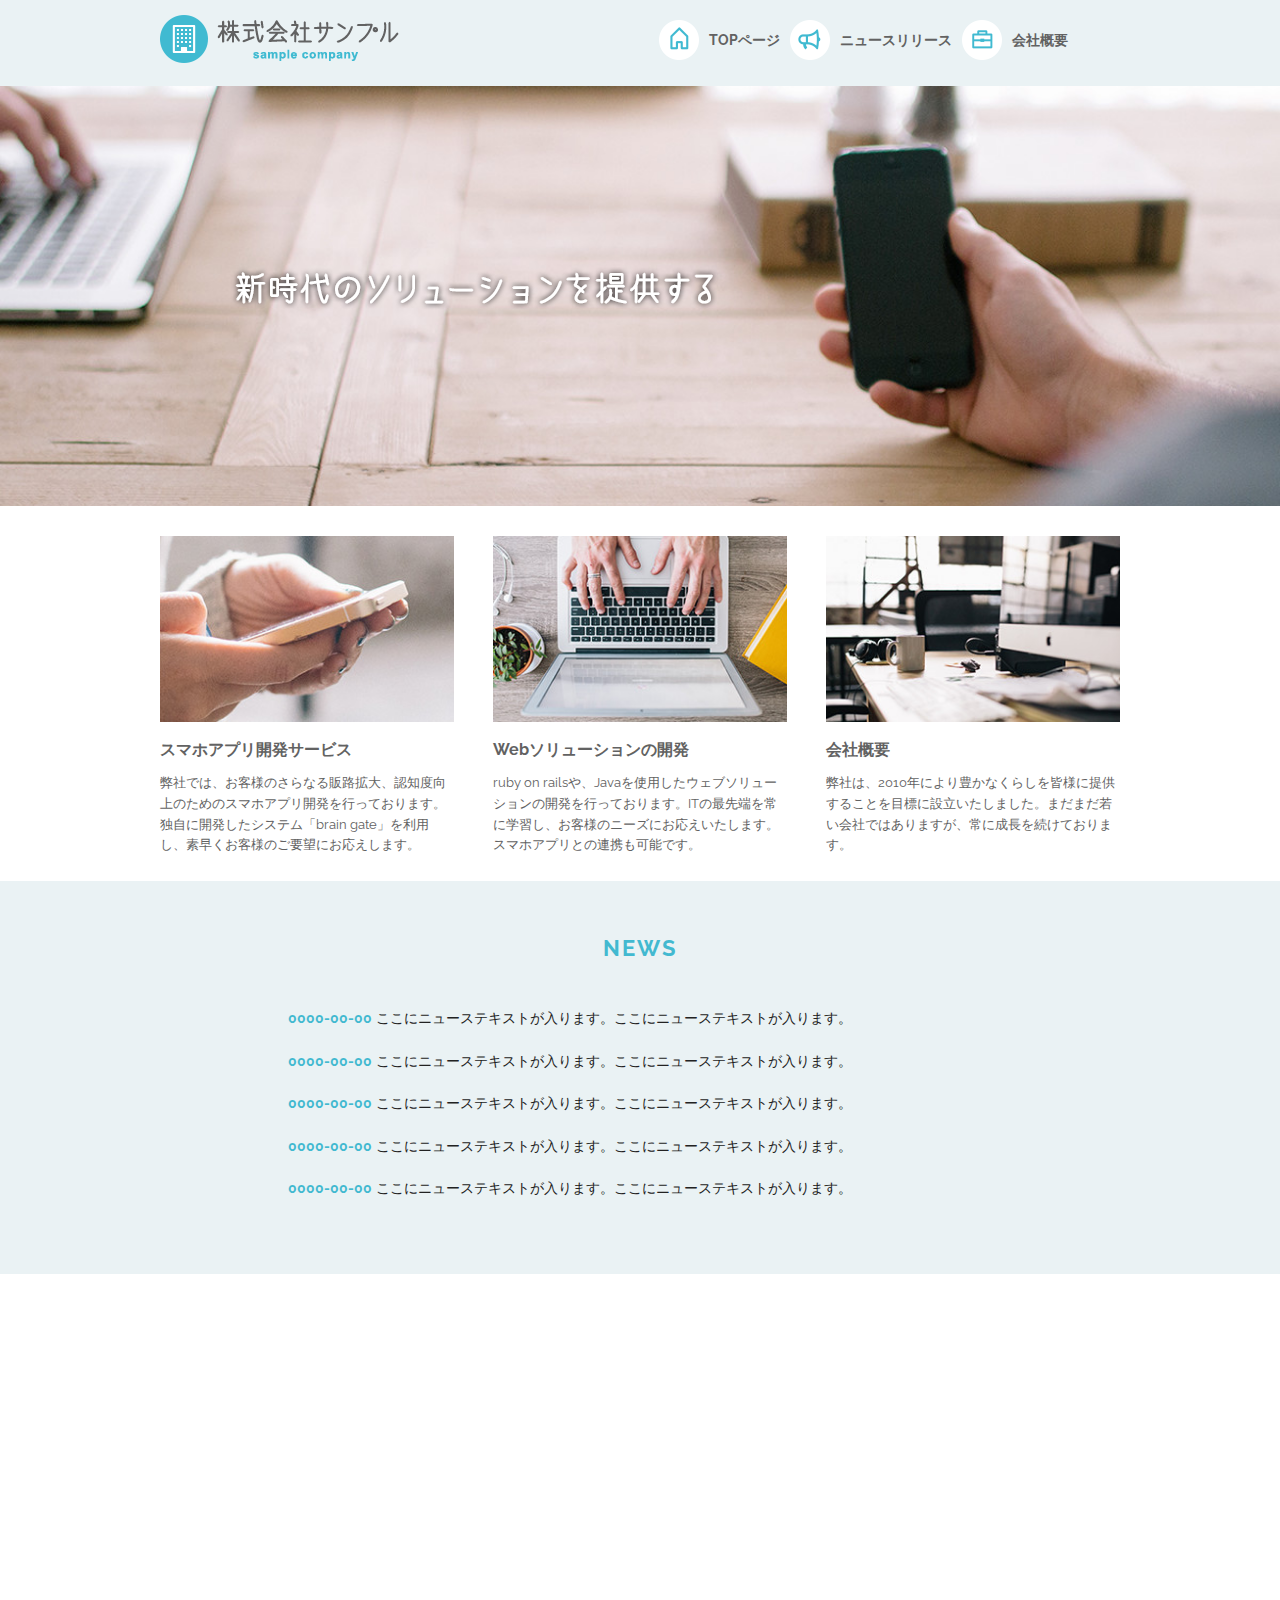
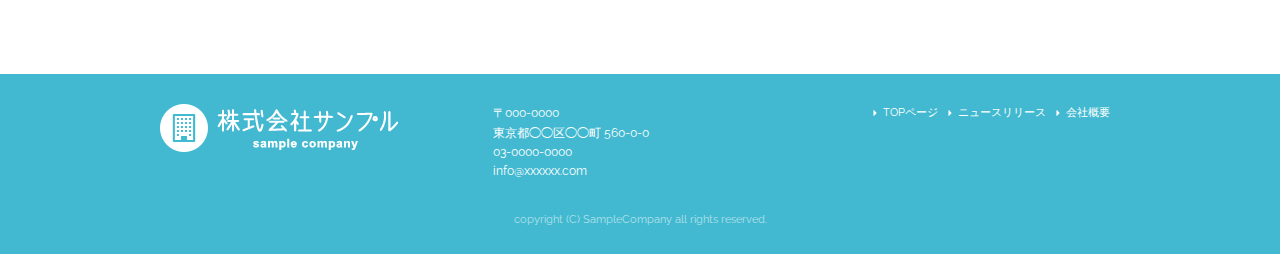
<file: index.html>
<!DOCTYPE html>
<html lang="ja">
<head>

  <!-- Basic Page Needs
  –––––––––––––––––––––––––––––––––––––––––––––––––– -->
  <meta charset="utf-8">
  <title>株式会社サンプル</title>
  <meta name="description" content="">
  <meta name="author" content="">

  <!-- Mobile Specific Metas
  –––––––––––––––––––––––––––––––––––––––––––––––––– -->
  <meta name="viewport" content="width=device-width, initial-scale=1">

  <!-- FONT
  –––––––––––––––––––––––––––––––––––––––––––––––––– -->
  <link href="//fonts.googleapis.com/css?family=Raleway:400,300,600" rel="stylesheet" type="text/css">

  <!-- CSS
  –––––––––––––––––––––––––––––––––––––––––––––––––– -->
  <link rel="stylesheet" href="css/normalize.css">
  <link rel="stylesheet" href="css/skeleton.css">
  <link rel="stylesheet" href="css/sample.css">

  <!-- Favicon
  –––––––––––––––––––––––––––––––––––––––––––––––––– -->
  <link rel="icon" type="image/png" href="images/favicon.png">

</head>
<body>

  <!-- Primary Page Layout
  –––––––––––––––––––––––––––––––––––––––––––––––––– -->
<header>
  <div id="header_in" class="container">
    <div class="row">
      <div class="six columns logo">

        <h1><a href="index.html"><img class="u-max-full-width" src="images/top/logo.png" alt="株式会社サンプル" srcset="images/top/logo@2x.png 2x" /></a></h1>

      </div>
      <div class="six columns navi">

        <div class="sp_navi">
          <img id="sp_navi_btn" class="u-max-full-width" src="images/top/sp_navi.png" alt="sp_navi" srcset="images/top/sp_navi@2x.png 2x" />

          <ul class="sp_navi_li">
            <li><a href="index.html">TOPページ</a></li>
            <li><a href="news.html">ニュースリリース</a></li>
            <li><a href="company.html">会社概要</a></li>
          </ul>
        </div>
        <!-- sp_navi -->

        <div class="pc_navi">

          <ul class="pc_navi_li">
            <li class="navi_toppage"><a href="index.html">TOPページ</a></li>
            <li class="navi_news"><a href="news.html">ニュースリリース</a></li>
            <li class="navi_company"><a href="company.html">会社概要</a></li>
          </ul>

        </div>
        <!-- pc_navi -->

      </div>
    </div>
    <!-- row -->
  </div>
  <!-- header_in -->
</header>


<div id="cover_area">
  <div class="container">

    <div class="row">
      <div class="twelve columns">

        <img class="u-max-full-width" src="images/top/cover_read.png" alt="新時代のソリューションを提供する" srcset="images/top/cover_read@2x.png 2x" />

      </div>
    </div>

  </div>
</div>
<!-- #cover -->



<div id="service_area">

  <div class="container">
    <div class="row">

      <div class="four columns">

        <img class="u-max-full-width" src="images/top/service_01.jpg" alt="スマホアプリ開発サービス" srcset="images/top/service_01@2x.jpg 2x" />

        <div class="service_title">スマホアプリ開発サービス</div>
        <p>弊社では、お客様のさらなる販路拡大、認知度向上のためのスマホアプリ開発を行っております。独自に開発したシステム「brain gate」を利用し、素早くお客様のご要望にお応えします。</p>

      </div><!-- column -->
      <div class="four columns">

        <img class="u-max-full-width" src="images/top/service_02.jpg" alt="Webソリューションの開発" srcset="images/top/service_02@2x.jpg 2x" />

        <div class="service_title">Webソリューションの開発</div>
        <p>ruby on railsや、Javaを使用したウェブソリューションの開発を行っております。ITの最先端を常に学習し、お客様のニーズにお応えいたします。スマホアプリとの連携も可能です。</p>

      </div><!-- column -->
      <div class="four columns">

        <img class="u-max-full-width" src="images/top/service_03.jpg" alt="会社概要" srcset="images/top/service_03@2x.jpg 2x" />

        <div class="service_title">会社概要</div>
        <p>弊社は、2010年により豊かなくらしを皆様に提供することを目標に設立いたしました。まだまだ若い会社ではありますが、常に成長を続けております。</p>

      </div><!-- column -->

    </div>
  </div>

</div>
<!-- #service_area -->

<div id="news_area">

  <div class="container">
    <div class="row">

      <div class="twelve columns">

        <div class="news_title">NEWS</div>

        <ul class="news_lists">
          <li><span>0000-00-00</span> ここにニューステキストが入ります。ここにニューステキストが入ります。</li>
          <li><span>0000-00-00</span> ここにニューステキストが入ります。ここにニューステキストが入ります。</li>
          <li><span>0000-00-00</span> ここにニューステキストが入ります。ここにニューステキストが入ります。</li>
          <li><span>0000-00-00</span> ここにニューステキストが入ります。ここにニューステキストが入ります。</li>
          <li><span>0000-00-00</span> ここにニューステキストが入ります。ここにニューステキストが入ります。</li>
        </ul>

      </div>

    </div>
  </div>

</div>
<!-- #news_area -->

<div id="googlemap_area">


  <script src="//maps.google.com/maps/api/js?key=AIzaSyDpB0dnJxRp2NHeXdNGlkcVeJYXmbNJuJs"></script>
  <script type="text/javascript">
  function googleMap() {
  var latlng = new google.maps.LatLng(35.6694293,139.7189323);/* 座標 */
  var myOptions = {
  zoom: 16, /*拡大比率*/
  center: latlng,
  scrollwheel: false,
  disableDoubleClickZoom: true,
  draggable: false,
  mapTypeControlOptions: { mapTypeIds: ['style', google.maps.MapTypeId.ROADMAP] }
  };
  var map = new google.maps.Map(document.getElementById('map1'), myOptions);
  /*アイコン設定*/
  var icon = new google.maps.MarkerImage('images/top/pin.png',/*画像url*/
  new google.maps.Size(48,56),/*アイコンサイズ*/
  new google.maps.Point(0,0)/*アイコン位置*/
  );
  var markerOptions = {
  position: latlng,
  map: map,
  icon: icon,
  title: '株式会社サンプル',/*タイトル*/
  animation: google.maps.Animation.DROP/*アニメーション*/
  };
  var marker = new google.maps.Marker(markerOptions);
  /*取得スタイルの貼り付け*/
  var styleOptions = [
  {
  "stylers": [
  { "hue": '#eaf2f4' }
  ]
  }
  ];
  var styledMapOptions = { name: '株式会社サンプル' }/*地図右上のタイトル*/
  var sampleType = new google.maps.StyledMapType(styleOptions, styledMapOptions);
  map.mapTypes.set('style', sampleType);
  map.setMapTypeId('style');
  };
  google.maps.event.addDomListener(window, 'load', function() {
  googleMap();
  });
  </script>
  <div id="map1" style="width:100%; height:400px; margin:0 auto;"></div>


</div>
<!-- #googlemap_area -->

<footer>
  <div class="container">
    <div class="row">
      <div class="four columns sp">
        <img class="u-max-full-width" src="images/top/footer_logo.png" alt="株式会社サンプル" srcset="images/top/footer_logo@2x.png 2x" />
      </div>
      <!-- columns -->
      <div class="four columns foot_address sp">
        〒000-0000<br />
        東京都◯◯区◯◯町&nbsp;560-0-0<br />
        03-0000-0000<br />
        info@xxxxxx.com
      </div>
      <!-- columns -->
      <div class="four columns">
        <ul class="foot_navi">
          <li><a href="index.html">TOPページ</a></li>
          <li><a href="news.html">ニュースリリース</a></li>
          <li><a href="company.html">会社概要</a></li>
        </ul>
      </div>
      <!-- columns -->
    </div>
    <!-- row -->

    <div class="row">
      <div class="twelve columns sp">
        <p class="copy">copyright (C) SampleCompany all rights reserved.</p>
      </div>
      <!-- columns -->
    </div>
    <!-- row -->
  </div>
</footer>
<!-- //footer -->


<!-- End Document
  –––––––––––––––––––––––––––––––––––––––––––––––––– -->

<script type="text/javascript" src="//ajax.googleapis.com/ajax/libs/jquery/1.10.2/jquery.min.js"></script>

<script>
  $(function(){

    $(document).ready(function(){

      $("#sp_navi_btn").click(function () {
        $(this).next().slideToggle();
      });

    });

  });
</script>


</body>
</html>
</file>
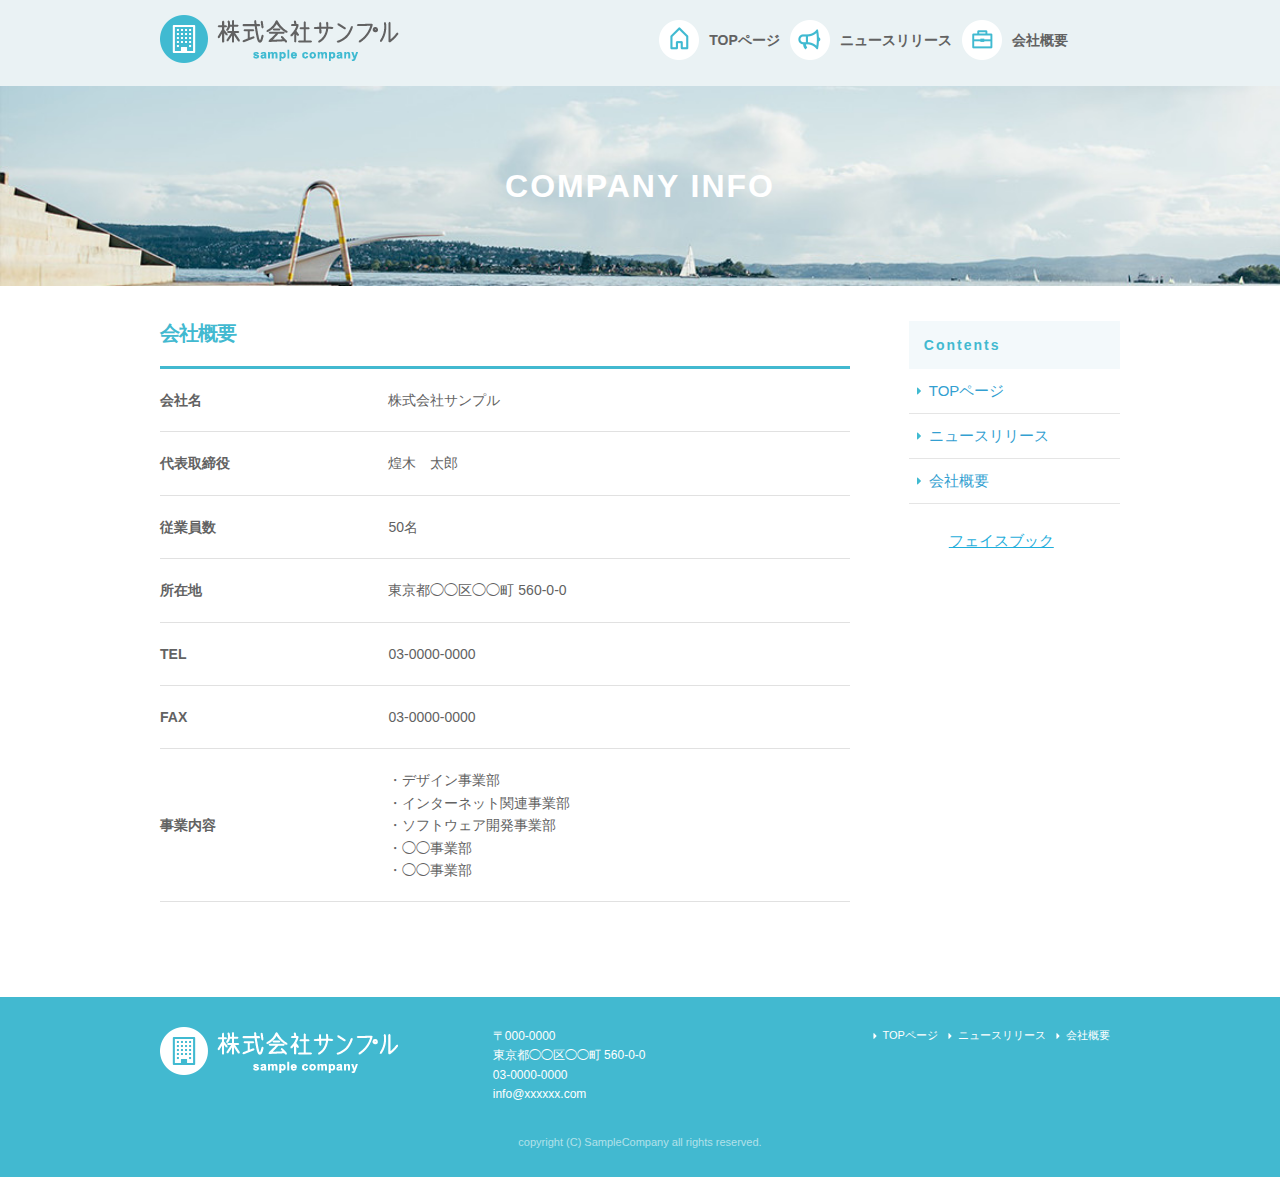
<file: company.html>
<!DOCTYPE html>
<html lang="ja">
    <head>
        
        <!-- Basic Page Needs
        –––––––––––––––––––––––––––––––––––––––––––––––––– -->
        <meta charset="utf-8">
        <title>COMPANY INFO｜株式会社サンプル</title>
        <meta name="description" content="">
        <meta name="author" content="">
        
        <!-- Mobile Specific Metas
        –––––––––––––––––––––––––––––––––––––––––––––––––– -->
        <meta name="viewport" content="width=device-width, initial-scale=1">
        
        
        <!-- CSS
        –––––––––––––––––––––––––––––––––––––––––––––––––– -->
        <link rel="stylesheet" href="css/normalize.css">
        <link rel="stylesheet" href="css/skeleton.css">
        <link rel="stylesheet" href="css/sample.css">
        
        <!-- Favicon
        –––––––––––––––––––––––––––––––––––––––––––––––––– -->
        <link rel="icon" type="image/png" href="images/favicon.png">
        
    </head>
    <body>
        <div id="fb-root"></div>
        <script>(function(d, s, id) {
          var js, fjs = d.getElementsByTagName(s)[0];
          if (d.getElementById(id)) return;
          js = d.createElement(s); js.id = id;
          js.src = 'https://connect.facebook.net/ja_JP/sdk.js#xfbml=1&version=v3.0';
          fjs.parentNode.insertBefore(js, fjs);
        }(document, 'script', 'facebook-jssdk'));</script>

        <header>
            <div id="header_in" class="container">
                <div class="row">
                  <div class="six columns logo">
            
                    <h1><a href="index.html"><img class="u-max-full-width" src="images/top/logo.png" alt="株式会社サンプル" srcset="images/top/logo@2x.png 2x" /></a></h1>
            
                  </div>
                  <div class="six columns navi">
            
                    <div class="sp_navi">
                      <img id="sp_navi_btn" class="u-max-full-width" src="images/top/sp_navi.png" alt="sp_navi" srcset="images/top/sp_navi@2x.png 2x" />
            
                      <ul class="sp_navi_li">
                        <li><a href="index.html">TOPページ</a></li>
                        <li><a href="news.html">ニュースリリース</a></li>
                        <li><a href="company.html">会社概要</a></li>
                      </ul>
                    </div>
                    <!-- sp_navi -->
            
                    <div class="pc_navi">
            
                      <ul class="pc_navi_li">
                        <li class="navi_toppage"><a href="index.html">TOPページ</a></li>
                        <li class="navi_news"><a href="news.html">ニュースリリース</a></li>
                        <li class="navi_company"><a href="company.html">会社概要</a></li>
                      </ul>
            
                    </div>
                    <!-- pc_navi -->
            
                  </div>
                </div>
                <!-- row -->
              </div>
              <!-- header_in -->
        </header>
        <div id=sub_cover>
            <div class="container">
                <div class="row">
                    <div class="twelve columns">
                        <h2>COMPANY INFO</h2>
                    </div>
                </div>
            </div>
        </div>
        <!-- #sub_cover -->
        
        <div id="contents">
            <div class="container">
                <div class="row">
                    <div id="main" class="nine columns">
                        <h2 class="company_title">会社概要</h2>
                        <table class="u-full-width">
                          <tbody>
                            <tr><th>会社名</th><td>株式会社サンプル</td></tr>
                            <tr><th>代表取締役</th><td>煌木&emsp;太郎</td></tr>
                            <tr><th>従業員数</th><td>50名</td></tr>
                            <tr><th>所在地</th><td>東京都◯◯区◯◯町&nbsp;560-0-0</td></tr>
                            <tr><th>TEL</th><td>03-0000-0000</td></tr>
                            <tr><th>FAX</th><td>03-0000-0000</td></tr>
                            <tr><th>事業内容</th><td>・デザイン事業部<br>・インターネット関連事業部<br>・ソフトウェア開発事業部<br>・◯◯事業部<br>・◯◯事業部</td></tr>
                          </tbody>
                        </table>
                    </div>
                    <div id="sidebar" class="three columns">
                        <div class="pc_sidemenu">
                            <h3>Contents</h3>
                            <ul>
                                <li><a href="index.html">TOPページ</a></li>
                                <li><a href="news.html">ニュースリリース</a></li>
                                <li><a href="company.html">会社概要</a></li>
                            </ul>
                        </div>
                        <div class="fb-page" data-href="https://www.facebook.com/FacebookJapan/" data-tabs="timeline" data-height="300" data-small-header="false" data-adapt-container-width="true" data-hide-cover="false" data-show-facepile="true"><blockquote cite="https://www.facebook.com/FacebookJapan/" class="fb-xfbml-parse-ignore"><a href="https://www.facebook.com/FacebookJapan/">フェイスブック</a></blockquote></div>
                    </div>
                </div>
            </div>
        </div>
        
        <footer>
            <div class="container">
                <div class="row">
                  <div class="four columns sp">
                    <img class="u-max-full-width" src="images/top/footer_logo.png" alt="株式会社サンプル" srcset="images/top/footer_logo@2x.png 2x" />
                  </div>
                  <!-- columns -->
                  <div class="four columns foot_address sp">
                    〒000-0000<br />
                    東京都◯◯区◯◯町&nbsp;560-0-0<br />
                    03-0000-0000<br />
                    info@xxxxxx.com
                  </div>
                  <!-- columns -->
                  <div class="four columns">
                    <ul class="foot_navi">
                      <li><a href="index.html">TOPページ</a></li>
                      <li><a href="news.html">ニュースリリース</a></li>
                      <li><a href="company.html">会社概要</a></li>
                    </ul>
                  </div>
                  <!-- columns -->
                </div>
                <!-- row -->
            
                <div class="row">
                  <div class="twelve columns sp">
                    <p class="copy">copyright (C) SampleCompany all rights reserved.</p>
                  </div>
                  <!-- columns -->
                </div>
                <!-- row -->
              </div>
        </footer>

        <script type="text/javascript" src="//ajax.googleapis.com/ajax/libs/jquery/1.10.2/jquery.min.js"></script>

        <script>
          $(function(){
        
            $(document).ready(function(){
        
              $("#sp_navi_btn").click(function () {
                $(this).next().slideToggle();
              });
        
            });
        
          });
        </script>

    </body>
    
</html>
</file>
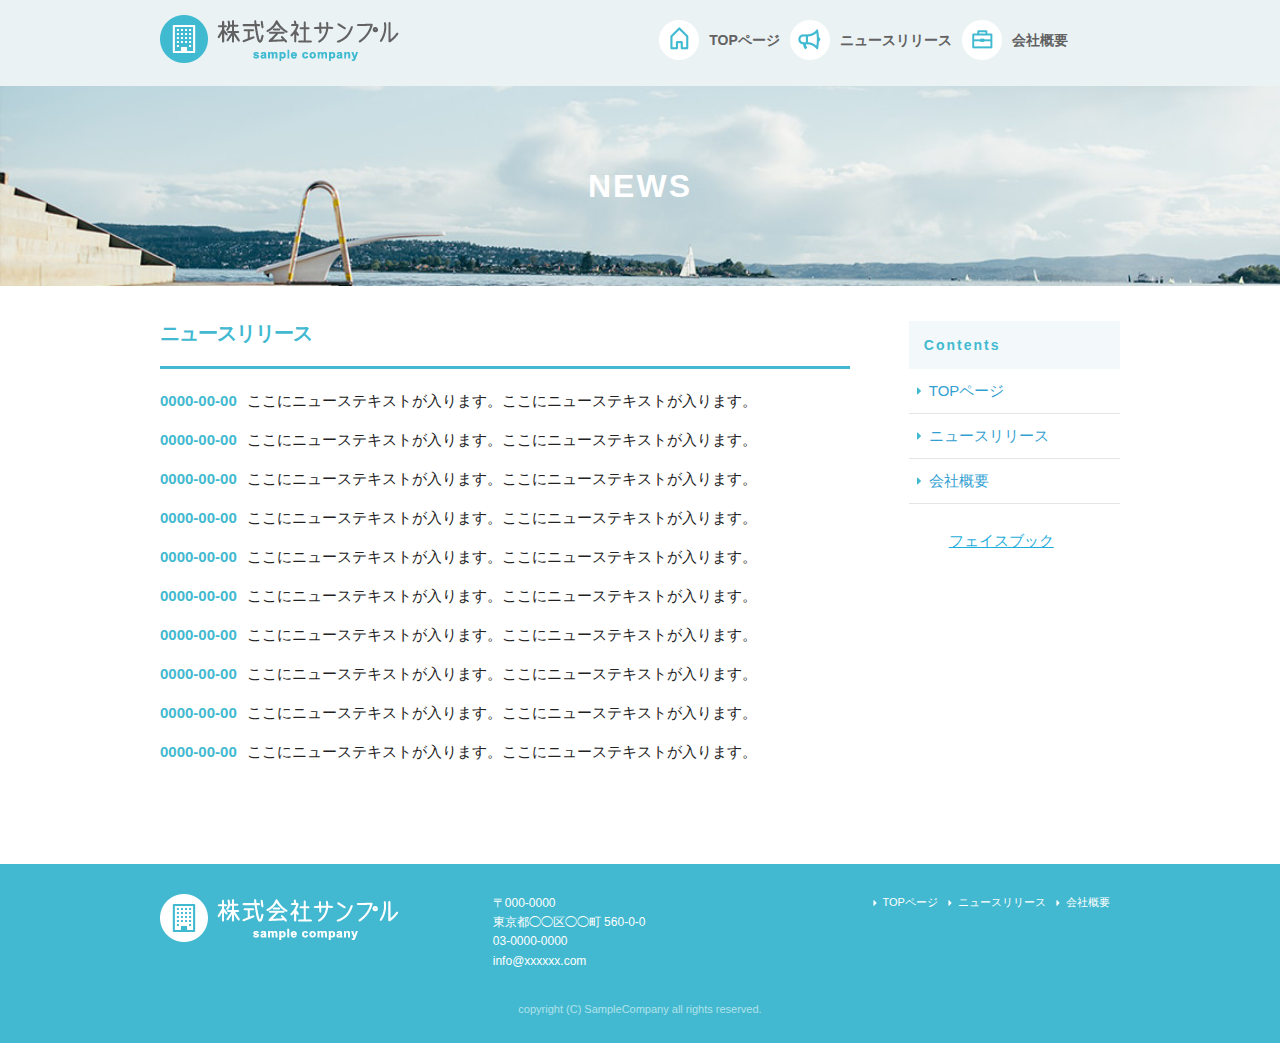
<file: news.html>
<!DOCTYPE html>
<html lang="ja">
    <head>
        
        <!-- Basic Page Needs
        –––––––––––––––––––––––––––––––––––––––––––––––––– -->
        <meta charset="utf-8">
        <title>NEWS｜株式会社サンプル</title>
        <meta name="description" content="">
        <meta name="author" content="">
        
        <!-- Mobile Specific Metas
        –––––––––––––––––––––––––––––––––––––––––––––––––– -->
        <meta name="viewport" content="width=device-width, initial-scale=1">
        
        
        <!-- CSS
        –––––––––––––––––––––––––––––––––––––––––––––––––– -->
        <link rel="stylesheet" href="css/normalize.css">
        <link rel="stylesheet" href="css/skeleton.css">
        <link rel="stylesheet" href="css/sample.css">
        
        <!-- Favicon
        –––––––––––––––––––––––––––––––––––––––––––––––––– -->
        <link rel="icon" type="image/png" href="images/favicon.png">
        
    </head>
    <body>
        <div id="fb-root"></div>
        <script>(function(d, s, id) {
          var js, fjs = d.getElementsByTagName(s)[0];
          if (d.getElementById(id)) return;
          js = d.createElement(s); js.id = id;
          js.src = 'https://connect.facebook.net/ja_JP/sdk.js#xfbml=1&version=v3.0';
          fjs.parentNode.insertBefore(js, fjs);
        }(document, 'script', 'facebook-jssdk'));</script>

        <header>
            <div id="header_in" class="container">
                <div class="row">
                  <div class="six columns logo">
            
                    <h1><a href="index.html"><img class="u-max-full-width" src="images/top/logo.png" alt="株式会社サンプル" srcset="images/top/logo@2x.png 2x" /></a></h1>
            
                  </div>
                  <div class="six columns navi">
            
                    <div class="sp_navi">
                      <img id="sp_navi_btn" class="u-max-full-width" src="images/top/sp_navi.png" alt="sp_navi" srcset="images/top/sp_navi@2x.png 2x" />
            
                      <ul class="sp_navi_li">
                        <li><a href="index.html">TOPページ</a></li>
                        <li><a href="news.html">ニュースリリース</a></li>
                        <li><a href="company.html">会社概要</a></li>
                      </ul>
                    </div>
                    <!-- sp_navi -->
            
                    <div class="pc_navi">
            
                      <ul class="pc_navi_li">
                        <li class="navi_toppage"><a href="index.html">TOPページ</a></li>
                        <li class="navi_news"><a href="news.html">ニュースリリース</a></li>
                        <li class="navi_company"><a href="company.html">会社概要</a></li>
                      </ul>
            
                    </div>
                    <!-- pc_navi -->
            
                  </div>
                </div>
                <!-- row -->
              </div>
              <!-- header_in -->
        </header>
        <div id=sub_cover>
            <div class="container">
                <div class="row">
                    <div class="twelve columns">
                        <h2>NEWS</h2>
                    </div>
                </div>
            </div>
        </div>
        <!-- #sub_cover -->
        
        <div id="contents">
            <div class="container">
                <div class="row">
                    <div id="main" class="nine columns">
                        <h2>ニュースリリース</h2>
                        <ul class="news_li">
                            <li><span>0000-00-00</span>ここにニューステキストが入ります。ここにニューステキストが入ります。</li>
                            <li><span>0000-00-00</span>ここにニューステキストが入ります。ここにニューステキストが入ります。</li>
                            <li><span>0000-00-00</span>ここにニューステキストが入ります。ここにニューステキストが入ります。</li>
                            <li><span>0000-00-00</span>ここにニューステキストが入ります。ここにニューステキストが入ります。</li>
                            <li><span>0000-00-00</span>ここにニューステキストが入ります。ここにニューステキストが入ります。</li>
                            <li><span>0000-00-00</span>ここにニューステキストが入ります。ここにニューステキストが入ります。</li>
                            <li><span>0000-00-00</span>ここにニューステキストが入ります。ここにニューステキストが入ります。</li>
                            <li><span>0000-00-00</span>ここにニューステキストが入ります。ここにニューステキストが入ります。</li>
                            <li><span>0000-00-00</span>ここにニューステキストが入ります。ここにニューステキストが入ります。</li>
                            <li><span>0000-00-00</span>ここにニューステキストが入ります。ここにニューステキストが入ります。</li>
                        </ul>
                    </div>
                    <div id="sidebar" class="three columns">
                        <div class="pc_sidemenu">
                            <h3>Contents</h3>
                            <ul>
                                <li><a href="index.html">TOPページ</a></li>
                                <li><a href="news.html">ニュースリリース</a></li>
                                <li><a href="company.html">会社概要</a></li>
                            </ul>
                        </div>
                        <div class="fb-page" data-href="https://www.facebook.com/FacebookJapan/" data-tabs="timeline" data-height="300" data-small-header="false" data-adapt-container-width="true" data-hide-cover="false" data-show-facepile="true"><blockquote cite="https://www.facebook.com/FacebookJapan/" class="fb-xfbml-parse-ignore"><a href="https://www.facebook.com/FacebookJapan/">フェイスブック</a></blockquote></div>
                    </div>
                </div>
            </div>
        </div>
        
        <footer>
            <div class="container">
                <div class="row">
                  <div class="four columns sp">
                    <img class="u-max-full-width" src="images/top/footer_logo.png" alt="株式会社サンプル" srcset="images/top/footer_logo@2x.png 2x" />
                  </div>
                  <!-- columns -->
                  <div class="four columns foot_address sp">
                    〒000-0000<br />
                    東京都◯◯区◯◯町&nbsp;560-0-0<br />
                    03-0000-0000<br />
                    info@xxxxxx.com
                  </div>
                  <!-- columns -->
                  <div class="four columns">
                    <ul class="foot_navi">
                      <li><a href="index.html">TOPページ</a></li>
                      <li><a href="news.html">ニュースリリース</a></li>
                      <li><a href="company.html">会社概要</a></li>
                    </ul>
                  </div>
                  <!-- columns -->
                </div>
                <!-- row -->
            
                <div class="row">
                  <div class="twelve columns sp">
                    <p class="copy">copyright (C) SampleCompany all rights reserved.</p>
                  </div>
                  <!-- columns -->
                </div>
                <!-- row -->
              </div>
        </footer>

        <script type="text/javascript" src="//ajax.googleapis.com/ajax/libs/jquery/1.10.2/jquery.min.js"></script>

        <script>
          $(function(){
        
            $(document).ready(function(){
        
              $("#sp_navi_btn").click(function () {
                $(this).next().slideToggle();
              });
        
            });
        
          });
        </script>

    </body>
    
</html>
</file>
<file: css/skeleton.css>
/*
* Skeleton V2.0.4
* Copyright 2014, Dave Gamache
* www.getskeleton.com
* Free to use under the MIT license.
* http://www.opensource.org/licenses/mit-license.php
* 12/29/2014
*/


/* Table of contents
––––––––––––––––––––––––––––––––––––––––––––––––––
- Grid
- Base Styles
- Typography
- Links
- Buttons
- Forms
- Lists
- Code
- Tables
- Spacing
- Utilities
- Clearing
- Media Queries
*/


/* Grid
–––––––––––––––––––––––––––––––––––––––––––––––––– */
.container {
  position: relative;
  width: 100%;
  max-width: 960px;
  margin: 0 auto;
  padding: 0 20px;
  box-sizing: border-box; }
.column,
.columns {
  width: 100%;
  float: left;
  box-sizing: border-box; }

/* For devices larger than 400px */
@media (min-width: 400px) {
  .container {
    width: 85%;
    padding: 0; }
}

/* For devices larger than 550px */
@media (min-width: 550px) {
  .container {
    width: 80%; }
  .column,
  .columns {
    margin-left: 4%; }
  .column:first-child,
  .columns:first-child {
    margin-left: 0; }

  .one.column,
  .one.columns                    { width: 4.66666666667%; }
  .two.columns                    { width: 13.3333333333%; }
  .three.columns                  { width: 22%;            }
  .four.columns                   { width: 30.6666666667%; }
  .five.columns                   { width: 39.3333333333%; }
  .six.columns                    { width: 48%;            }
  .seven.columns                  { width: 56.6666666667%; }
  .eight.columns                  { width: 65.3333333333%; }
  .nine.columns                   { width: 74.0%;          }
  .ten.columns                    { width: 82.6666666667%; }
  .eleven.columns                 { width: 91.3333333333%; }
  .twelve.columns                 { width: 100%; margin-left: 0; }

  .one-third.column               { width: 30.6666666667%; }
  .two-thirds.column              { width: 65.3333333333%; }

  .one-half.column                { width: 48%; }

  /* Offsets */
  .offset-by-one.column,
  .offset-by-one.columns          { margin-left: 8.66666666667%; }
  .offset-by-two.column,
  .offset-by-two.columns          { margin-left: 17.3333333333%; }
  .offset-by-three.column,
  .offset-by-three.columns        { margin-left: 26%;            }
  .offset-by-four.column,
  .offset-by-four.columns         { margin-left: 34.6666666667%; }
  .offset-by-five.column,
  .offset-by-five.columns         { margin-left: 43.3333333333%; }
  .offset-by-six.column,
  .offset-by-six.columns          { margin-left: 52%;            }
  .offset-by-seven.column,
  .offset-by-seven.columns        { margin-left: 60.6666666667%; }
  .offset-by-eight.column,
  .offset-by-eight.columns        { margin-left: 69.3333333333%; }
  .offset-by-nine.column,
  .offset-by-nine.columns         { margin-left: 78.0%;          }
  .offset-by-ten.column,
  .offset-by-ten.columns          { margin-left: 86.6666666667%; }
  .offset-by-eleven.column,
  .offset-by-eleven.columns       { margin-left: 95.3333333333%; }

  .offset-by-one-third.column,
  .offset-by-one-third.columns    { margin-left: 34.6666666667%; }
  .offset-by-two-thirds.column,
  .offset-by-two-thirds.columns   { margin-left: 69.3333333333%; }

  .offset-by-one-half.column,
  .offset-by-one-half.columns     { margin-left: 52%; }

}


/* Base Styles
–––––––––––––––––––––––––––––––––––––––––––––––––– */
/* NOTE
html is set to 62.5% so that all the REM measurements throughout Skeleton
are based on 10px sizing. So basically 1.5rem = 15px :) */
html {
  font-size: 62.5%; }
body {
  font-size: 1.5em; /* currently ems cause chrome bug misinterpreting rems on body element */
  line-height: 1.6;
  font-weight: 400;
  font-family: "Raleway", "HelveticaNeue", "Helvetica Neue", Helvetica, Arial, sans-serif;
  color: #222; }


/* Typography
–––––––––––––––––––––––––––––––––––––––––––––––––– */
h1, h2, h3, h4, h5, h6 {
  margin-top: 0;
  margin-bottom: 2rem;
  font-weight: 300; }
h1 { font-size: 4.0rem; line-height: 1.2;  letter-spacing: -.1rem;}
h2 { font-size: 3.6rem; line-height: 1.25; letter-spacing: -.1rem; }
h3 { font-size: 3.0rem; line-height: 1.3;  letter-spacing: -.1rem; }
h4 { font-size: 2.4rem; line-height: 1.35; letter-spacing: -.08rem; }
h5 { font-size: 1.8rem; line-height: 1.5;  letter-spacing: -.05rem; }
h6 { font-size: 1.5rem; line-height: 1.6;  letter-spacing: 0; }

/* Larger than phablet */
@media (min-width: 550px) {
  h1 { font-size: 5.0rem; }
  h2 { font-size: 4.2rem; }
  h3 { font-size: 3.6rem; }
  h4 { font-size: 3.0rem; }
  h5 { font-size: 2.4rem; }
  h6 { font-size: 1.5rem; }
}

p {
  margin-top: 0; }


/* Links
–––––––––––––––––––––––––––––––––––––––––––––––––– */
a {
  color: #1EAEDB; }
a:hover {
  color: #0FA0CE; }


/* Buttons
–––––––––––––––––––––––––––––––––––––––––––––––––– */
.button,
button,
input[type="submit"],
input[type="reset"],
input[type="button"] {
  display: inline-block;
  height: 38px;
  padding: 0 30px;
  color: #555;
  text-align: center;
  font-size: 11px;
  font-weight: 600;
  line-height: 38px;
  letter-spacing: .1rem;
  text-transform: uppercase;
  text-decoration: none;
  white-space: nowrap;
  background-color: transparent;
  border-radius: 4px;
  border: 1px solid #bbb;
  cursor: pointer;
  box-sizing: border-box; }
.button:hover,
button:hover,
input[type="submit"]:hover,
input[type="reset"]:hover,
input[type="button"]:hover,
.button:focus,
button:focus,
input[type="submit"]:focus,
input[type="reset"]:focus,
input[type="button"]:focus {
  color: #333;
  border-color: #888;
  outline: 0; }
.button.button-primary,
button.button-primary,
input[type="submit"].button-primary,
input[type="reset"].button-primary,
input[type="button"].button-primary {
  color: #FFF;
  background-color: #33C3F0;
  border-color: #33C3F0; }
.button.button-primary:hover,
button.button-primary:hover,
input[type="submit"].button-primary:hover,
input[type="reset"].button-primary:hover,
input[type="button"].button-primary:hover,
.button.button-primary:focus,
button.button-primary:focus,
input[type="submit"].button-primary:focus,
input[type="reset"].button-primary:focus,
input[type="button"].button-primary:focus {
  color: #FFF;
  background-color: #1EAEDB;
  border-color: #1EAEDB; }


/* Forms
–––––––––––––––––––––––––––––––––––––––––––––––––– */
input[type="email"],
input[type="number"],
input[type="search"],
input[type="text"],
input[type="tel"],
input[type="url"],
input[type="password"],
textarea,
select {
  height: 38px;
  padding: 6px 10px; /* The 6px vertically centers text on FF, ignored by Webkit */
  background-color: #fff;
  border: 1px solid #D1D1D1;
  border-radius: 4px;
  box-shadow: none;
  box-sizing: border-box; }
/* Removes awkward default styles on some inputs for iOS */
input[type="email"],
input[type="number"],
input[type="search"],
input[type="text"],
input[type="tel"],
input[type="url"],
input[type="password"],
textarea {
  -webkit-appearance: none;
     -moz-appearance: none;
          appearance: none; }
textarea {
  min-height: 65px;
  padding-top: 6px;
  padding-bottom: 6px; }
input[type="email"]:focus,
input[type="number"]:focus,
input[type="search"]:focus,
input[type="text"]:focus,
input[type="tel"]:focus,
input[type="url"]:focus,
input[type="password"]:focus,
textarea:focus,
select:focus {
  border: 1px solid #33C3F0;
  outline: 0; }
label,
legend {
  display: block;
  margin-bottom: .5rem;
  font-weight: 600; }
fieldset {
  padding: 0;
  border-width: 0; }
input[type="checkbox"],
input[type="radio"] {
  display: inline; }
label > .label-body {
  display: inline-block;
  margin-left: .5rem;
  font-weight: normal; }


/* Lists
–––––––––––––––––––––––––––––––––––––––––––––––––– */
ul {
  list-style: circle inside; }
ol {
  list-style: decimal inside; }
ol, ul {
  padding-left: 0;
  margin-top: 0; }
ul ul,
ul ol,
ol ol,
ol ul {
  margin: 1.5rem 0 1.5rem 3rem;
  font-size: 90%; }
li {
  margin-bottom: 1rem; }


/* Code
–––––––––––––––––––––––––––––––––––––––––––––––––– */
code {
  padding: .2rem .5rem;
  margin: 0 .2rem;
  font-size: 90%;
  white-space: nowrap;
  background: #F1F1F1;
  border: 1px solid #E1E1E1;
  border-radius: 4px; }
pre > code {
  display: block;
  padding: 1rem 1.5rem;
  white-space: pre; }


/* Tables
–––––––––––––––––––––––––––––––––––––––––––––––––– */
th,
td {
  padding: 12px 15px;
  text-align: left;
  border-bottom: 1px solid #E1E1E1; }
th:first-child,
td:first-child {
  padding-left: 0; }
th:last-child,
td:last-child {
  padding-right: 0; }


/* Spacing
–––––––––––––––––––––––––––––––––––––––––––––––––– */
button,
.button {
  margin-bottom: 1rem; }
input,
textarea,
select,
fieldset {
  margin-bottom: 1.5rem; }
pre,
blockquote,
dl,
figure,
table,
p,
ul,
ol,
form {
  margin-bottom: 2.5rem; }


/* Utilities
–––––––––––––––––––––––––––––––––––––––––––––––––– */
.u-full-width {
  width: 100%;
  box-sizing: border-box; }
.u-max-full-width {
  max-width: 100%;
  box-sizing: border-box; }
.u-pull-right {
  float: right; }
.u-pull-left {
  float: left; }


/* Misc
–––––––––––––––––––––––––––––––––––––––––––––––––– */
hr {
  margin-top: 3rem;
  margin-bottom: 3.5rem;
  border-width: 0;
  border-top: 1px solid #E1E1E1; }


/* Clearing
–––––––––––––––––––––––––––––––––––––––––––––––––– */

/* Self Clearing Goodness */
.container:after,
.row:after,
.u-cf {
  content: "";
  display: table;
  clear: both; }


/* Media Queries
–––––––––––––––––––––––––––––––––––––––––––––––––– */
/*
Note: The best way to structure the use of media queries is to create the queries
near the relevant code. For example, if you wanted to change the styles for buttons
on small devices, paste the mobile query code up in the buttons section and style it
there.
*/


/* Larger than mobile */
@media (min-width: 400px) {}

/* Larger than phablet (also point when grid becomes active) */
@media (min-width: 550px) {}

/* Larger than tablet */
@media (min-width: 750px) {}

/* Larger than desktop */
@media (min-width: 1000px) {}

/* Larger than Desktop HD */
@media (min-width: 1200px) {}
</file>
<file: css/sample.css>
html {
  font-size: 62.5%; }

/**************************************/
header {
  background: #eaf2f4; }
  header #header_in {
    padding-top: 10px;
    padding-bottom: 4px; }
  @media (max-width: 550px) {
    header .logo {
      width: 190px; }
    header .navi {
      width: 40px;
      float: right; } }
  header .sp_navi_li {
    width: 180px;
    position: absolute;
    top: 50px;
    right: 2%;
    border: 1px solid #eee;
    background: white;
    margin: 0;
    padding: 0;
    display: none;
    z-index: 100; }
    header .sp_navi_li li {
      list-style: none;
      margin: 0;
      padding: 0; }
      header .sp_navi_li li a {
        display: block;
        padding: 10px 8px;
        border-bottom: 1px solid #eee;
        font-size: 14px;
        text-decoration: none; }
  @media (min-width: 550px) {
    header .sp_navi {
      display: none; }
    header #header_in {
      padding: 15px 0 10px 0; }
    header .pc_navi_li {
      margin: 0;
      padding: 0; }
      header .pc_navi_li li {
        list-style: none;
        margin: 5px 0 0 0;
        padding: 0; }
        header .pc_navi_li li a {
          color: #626262;
          text-decoration: none;
          font-weight: bold;
          font-size: 14px;
          font-size: 1.4rem;
          float: left;
          padding-right: 10px; }
        header .pc_navi_li li a:hover {
          color: #42b9d0; }
      header .pc_navi_li li.navi_toppage a {
        background-repeat: no-repeat;
        display: inline-block;
        line-height: 40px;
        padding-left: 50px;
        background-image: url("../images/top/navi_top.png");
        background-size: 40px 40px; } }
    @media screen and (min-width: 550px) and (-webkit-min-device-pixel-ratio: 2), (min-width: 550px) and (min-resolution: 2dppx) {
      header .pc_navi_li li.navi_toppage a {
        background-image: url("../images/top/navi_top@2x.png"); } }
  @media (min-width: 550px) {
      header .pc_navi_li li.navi_news a {
        background-repeat: no-repeat;
        display: inline-block;
        line-height: 40px;
        padding-left: 50px;
        background-image: url("../images/top/navi_news.png");
        background-size: 40px 40px; } }
    @media screen and (min-width: 550px) and (-webkit-min-device-pixel-ratio: 2), (min-width: 550px) and (min-resolution: 2dppx) {
      header .pc_navi_li li.navi_news a {
        background-image: url("../images/top/navi_news@2x.png"); } }
  @media (min-width: 550px) {
      header .pc_navi_li li.navi_company a {
        background-repeat: no-repeat;
        display: inline-block;
        line-height: 40px;
        padding-left: 50px;
        background-image: url("../images/top/navi_company.png");
        background-size: 40px 40px; } }
    @media screen and (min-width: 550px) and (-webkit-min-device-pixel-ratio: 2), (min-width: 550px) and (min-resolution: 2dppx) {
      header .pc_navi_li li.navi_company a {
        background-image: url("../images/top/navi_company@2x.png"); } }

  @media (max-width: 550px) {
    header .pc_navi {
      display: none; } }

#cover_area {
  text-align: center;
  padding: 80px 0;
  background-image: url("../images/top/cover.jpg");
  background-size: cover; }
  @media screen and (-webkit-min-device-pixel-ratio: 2), (min-resolution: 2dppx) {
    #cover_area {
      background-image: url("../images/top/cover@2x.jpg"); } }
  @media (min-width: 550px) {
    #cover_area {
      text-align: left;
      height: 420px;
      padding: 0; }
      #cover_area img {
        margin-top: 180px;
        margin-left: 70px; } }

#service_area {
  padding-top: 20px; }
  @media (min-width: 550px) {
    #service_area {
      padding-top: 30px; } }
  #service_area .columns {
    color: #626262; }
    #service_area .columns .service_title {
      font-size: 18px;
      font-size: 1.8rem;
      font-weight: bold;
      margin-top: 8px; }
    #service_area .columns p {
      font-size: 15px;
      font-size: 1.5rem;
      margin-top: 10px; }
    @media (min-width: 550px) {
      #service_area .columns .service_title {
        font-size: 16px;
        font-size: 1.6rem; }
      #service_area .columns p {
        font-size: 13px;
        font-size: 1.3rem; } }

#news_area {
  background-color: #eaf2f4; }
  @media (min-width: 550px) {
    #news_area .container {
      padding: 0px 10% 50px 10%; } }
  #news_area .news_title {
    text-align: center;
    font-size: 26px;
    font-size: 2.6rem;
    color: #42b9d0;
    padding: 15px 0 10px 0;
    font-weight: bold;
    letter-spacing: 0.2rem; }
  #news_area .news_lists li {
    list-style: none;
    font-size: 15px;
    font-size: 1.5rem; }
    #news_area .news_lists li span {
      color: #42b9d0;
      font-weight: bold;
      display: block;
      margin-bottom: 3px; }
  @media (min-width: 550px) {
    #news_area .news_title {
      text-align: center;
      font-size: 22px;
      font-size: 2.2rem;
      color: #42b9d0;
      padding: 50px 0 41px 0;
      letter-spacing: 0.2rem; }
    #news_area .news_lists li {
      list-style: none;
      font-size: 14px;
      font-size: 1.4rem;
      margin-bottom: 20px; }
      #news_area .news_lists li span {
        color: #42b9d0;
        font-weight: bold;
        display: inline;
        margin-bottom: 0px; } }

footer {
  background-color: #42b9d0;
  color: #fff;
  padding-top: 20px; }
  @media (max-width: 550px) {
    footer .container {
      margin: 0;
      padding: 0; }
    footer .sp {
      padding: 0 6%;
      margin: 0 auto; }
    footer .foot_navi {
      margin-top: 20px; }
      footer .foot_navi li {
        list-style: none;
        margin-bottom: 1px; }
        footer .foot_navi li a {
          color: #42b9d0;
          background-color: #eaf2f4;
          display: block;
          text-align: center;
          font-weight: bold;
          text-decoration: none;
          font-size: 16px;
          font-size: 1.6rem;
          padding: 16px 0; } }
  footer .foot_address {
    font-size: 16px;
    font-size: 1.6rem;
    padding-top: 10px; }
  footer .copy {
    text-align: center;
    font-size: 11px;
    font-size: 1.1rem;
    color: #b2e1ea; }
  @media (min-width: 550px) {
    footer {
      padding-top: 30px; }
      footer .foot_address {
        padding: 0px;
        font-size: 12px;
        font-size: 1.2rem; }
      footer .foot_navi {
        float: right; }
        footer .foot_navi li {
          list-style: none;
          background-repeat: no-repeat;
          background-position: left center;
          display: inline-block;
          float: left;
          margin-right: 10px;
          font-size: 11px;
          font-size: 1.1rem;
          background-image: url("../images/top/foot_arroehead.png");
          background-size: 4px 6px; } }
      @media screen and (min-width: 550px) and (-webkit-min-device-pixel-ratio: 2), (min-width: 550px) and (min-resolution: 2dppx) {
        footer .foot_navi li {
          background-image: url("../images/top/foot_arroehead@2x.png"); } }
  @media (min-width: 550px) {
        footer .foot_navi a {
          color: white;
          padding-left: 10px;
          text-decoration: none; }
        footer .foot_navi a:hover {
          color: #eaf2f4; }
      footer .copy {
        margin-top: 30px; } }

h1 {
  margin: 0;
  padding: 0; }

/* 
news.html 
*/
#sub_cover {
  padding: 40px 0;
  background-image: url(../images/news/sub_cover.jpg);
  background-size: cover; }
  @media (min-width: 550px) {
    #sub_cover {
      padding: 80px 0; } }

#sub_cover h2 {
  text-align: center;
  color: white;
  font-size: 16px;
  font-size: 1.6rem;
  font-weight: bold;
  margin: 0;
  letter-spacing: 0.2rem; }
  @media (min-width: 550px) {
    #sub_cover h2 {
      font-size: 32px;
      font-size: 3.2rem; } }

#contents {
  padding-top: 20px; }
  @media (min-width: 550px) {
    #contents {
      padding-top: 35px;
      padding-bottom: 70px; } }
  @media (min-width: 550px) {
    #contents #main {
      padding-right: 20px; } }
  #contents #main h2 {
    color: #42b9d0;
    border-bottom: 3px solid #42b9d0;
    font-size: 15px;
    font-size: 1.5rem;
    font-weight: bold;
    padding-bottom: 15px; }
    @media (min-width: 550px) {
      #contents #main h2 {
        font-size: 20px;
        font-size: 2rem;
        padding-bottom: 20px; } }
  #contents #main .news_li {
    font-size: 15px;
    font-size: 1.5rem; }
    #contents #main .news_li li {
      list-style: none; }
      @media (min-width: 550px) {
        #contents #main .news_li li {
          padding-bottom: 5px; } }
      #contents #main .news_li li span {
        color: #42b9d0;
        display: block;
        font-weight: bold;
        margin-bottom: 3px; }
        @media (min-width: 550px) {
          #contents #main .news_li li span {
            display: inline-block;
            margin-bottom: 0;
            padding-right: 10px; } }
  #contents #sidebar {
    padding-bottom: 20px; }
    @media (max-width: 550px) {
      #contents #sidebar .pc_sidemenu {
        display: none; } }
    #contents #sidebar .pc_sidemenu h3 {
      color: #42b9d0;
      font-size: 14px;
      font-size: 1.4rem;
      letter-spacing: 0.2rem;
      font-weight: bold;
      background-color: #f3f9fb;
      padding: 15px;
      margin-bottom: 0; }
    #contents #sidebar .pc_sidemenu li {
      list-style: none;
      display: block;
      border-bottom: 1px solid #e5e5e5;
      background-repeat: no-repeat;
      background-position: 8px center;
      margin-bottom: 0;
      padding: 10px 10px 10px 20px;
      background-image: url(../images/news/side_arrow.png);
      background-size: 4px 8px; }
      #contents #sidebar .pc_sidemenu li a {
        color: #339fd1;
        text-decoration: none; }

/* 
company.html 
*/
#contents #main h2.company_title {
  margin-bottom: 0; }

#contents #main th, #contents #main td {
  padding: 20px 0;
  color: #626262;
  font-size: 14px;
  font-size: 1.4rem; }

#contents #main th {
  padding-right: 20px; }

/*# sourceMappingURL=sample.css.map */
</file>
